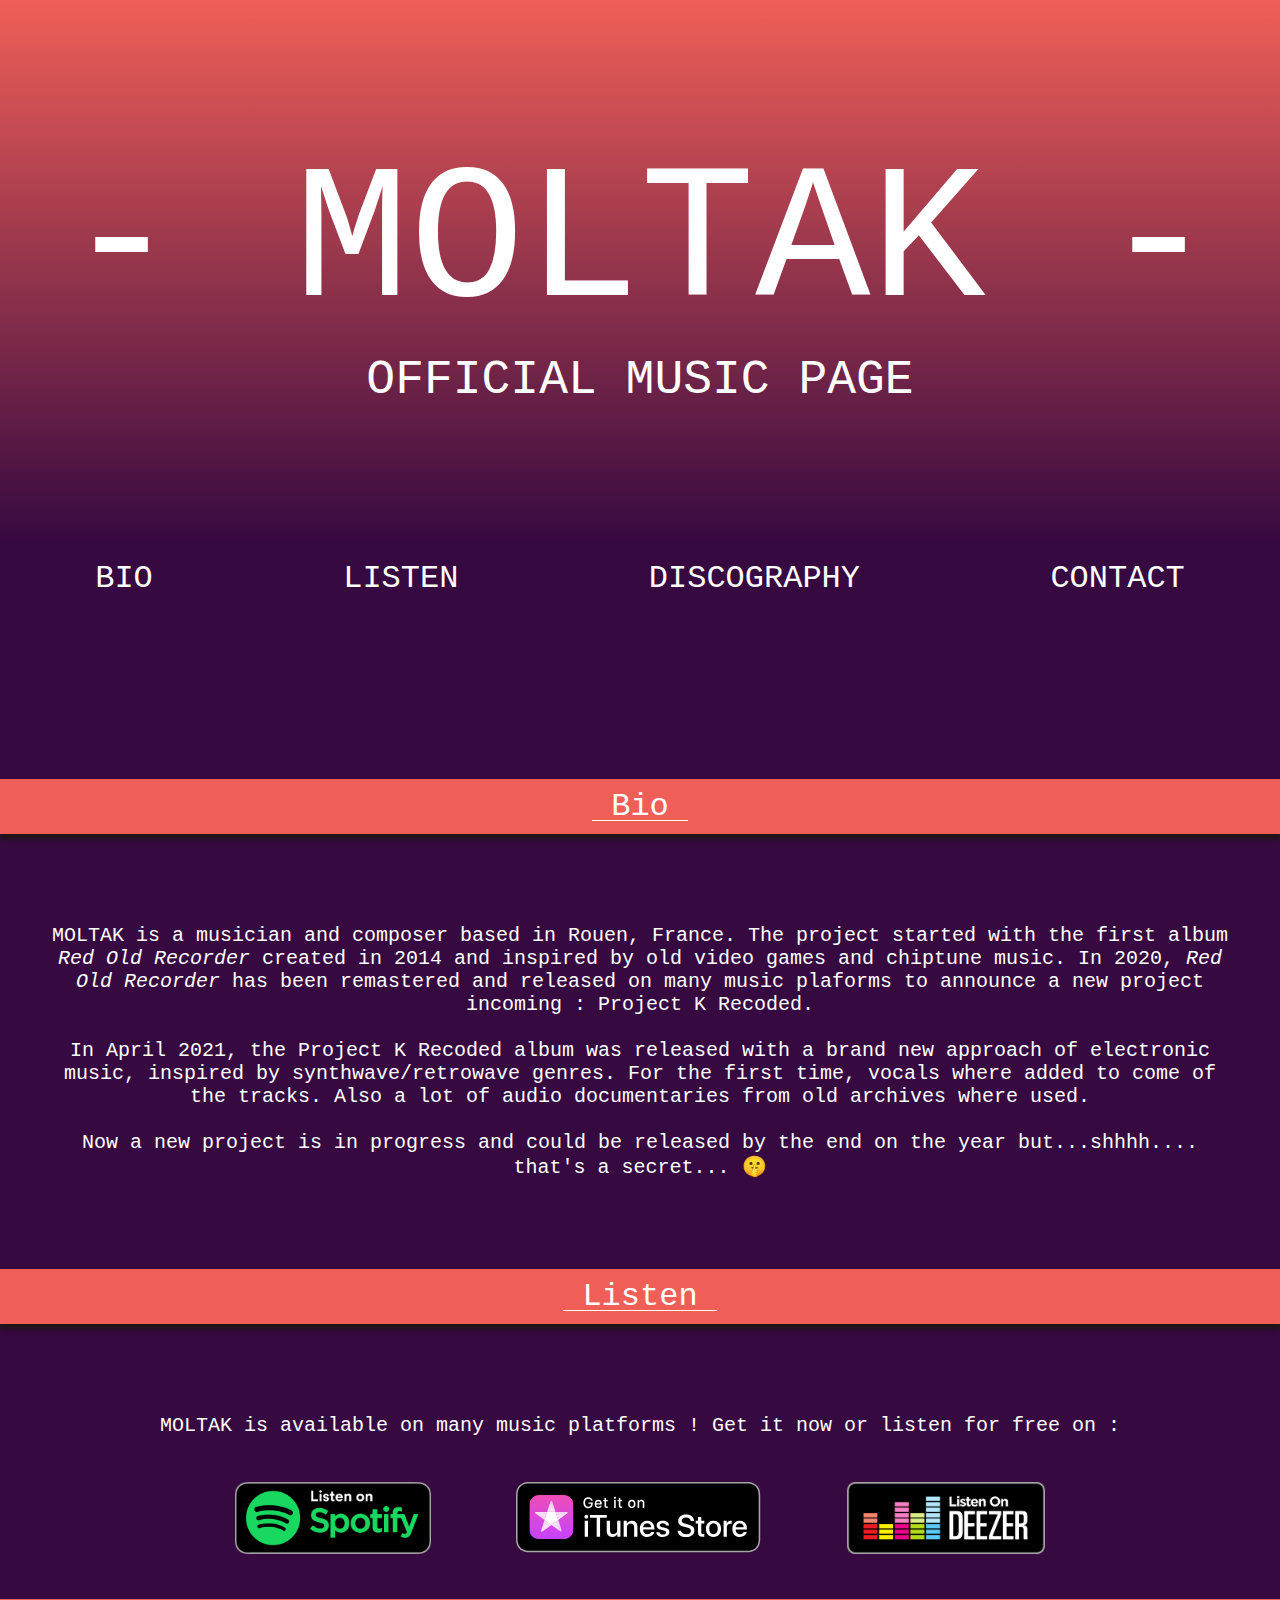
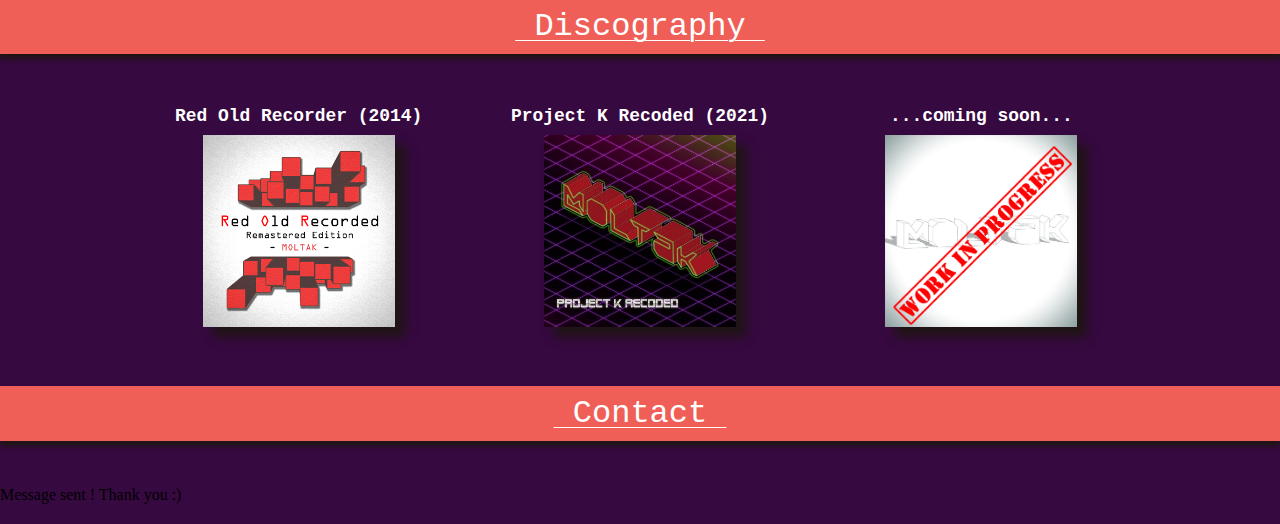
<file: thankyou.html>
<!DOCTYPE html>
<html lang="en">
<head>
    <meta charset="UTF-8">
    <meta http-equiv="X-UA-Compatible" content="IE=edge">
    <meta name="viewport" content="width=device-width, initial-scale=1.0">
    <link rel="icon" href="favicon.png">
    <link type="text/css" rel="stylesheet" href="style.css">
    <title>MOLTAK - Music Page</title>
</head>
<body>
    <div class="subtitle">- MOLTAK -
        <div style="font-size: 25%;">OFFICIAL MUSIC PAGE</div>
    </div>
    <nav>
        <div class="navbutton"><a href="#bio">BIO</a></div>
        <div class="navbutton"><a href="#listen">LISTEN</a></div>
        <div class="navbutton"><a href="#disco">DISCOGRAPHY</a></div>
        <div class="navbutton"><a href="#contact">CONTACT</a></div>
    </nav>
    <scroll-page id="bio">
    <div class="category">&nbspBio&nbsp</div></scroll-page>
        <div class="content"><p>MOLTAK is a musician and composer based in Rouen, France. The project started with the first album <i>Red Old Recorder</i> created in 2014 and inspired by old video games and chiptune music. In 2020, <i>Red Old Recorder</i> has been remastered and released on many music plaforms to announce a new project incoming : Project K Recoded.</p><br><p>In April 2021, the Project K Recoded album was released with a brand new approach of electronic music, inspired by synthwave/retrowave genres. For the first time, vocals where added to come of the tracks. Also a lot of audio documentaries from old archives where used.</p><br><p>Now a new project is in progress and could be released by the end on the year but...shhhh.... that's a secret... &#129323;</p></div>
    <scroll-page id="listen">
    <div class="category">&nbspListen&nbsp</div></scroll-page>
    <div class=" content">MOLTAK is available on many music platforms ! Get it now or listen for free on :</div>
    <div class="platforms">
        <a target="_blank" href="https://open.spotify.com/artist/1vSLGjF1KA7LQt9QX3Kvar?si=C8BvBsViRxStsr19PLiIZQ&dl_branch=1"><img src="Spotify_Logo_RGB_Green.png" alt="Spotify"></a>
        <a target="_blank" href="https://music.apple.com/us/artist/moltak/1537946488"><img src="US_UK_iTunes_Store_Get_Badge_RGB_012618.svg" alt="iTunes"></a>
        <a target="_blank" href="https://www.deezer.com/fr/artist/111712782"><img src="deezer_logo.png" alt="Deezer"></a>
    </div>
    <scroll-page id="disco"></scroll-page>
    <div class="category">&nbspDiscography&nbsp</div></scroll-page>
    <div class="albumlist">
        <div class="albumcover">Red Old Recorder (2014)</div>
        <div class="albumcover">Project K Recoded (2021)</div>
        <div class="albumcover">...coming soon...</div>
        <div class="albumcover"><img src="albumcover.ror.png"></div>
        <div class="albumcover"><img src="albumcover_pkr.jpg"></div>
        <div class="albumcover"><img src="wip.jpg"></div>
    </div>
    <scroll-page id="contact"></scroll-page>
    <div class="category">&nbspContact&nbsp</div></scroll-page>

 <!--Message envoyé -->
    <div class="thankyou">Message sent ! Thank you :&#41;</div>
</body>
</div>
</html>
</file>
<file: style.css>
* {
  margin: 0px;
  padding: 0px;}

/*Mise en forme globale de balises*/

html {
		scroll-behavior: smooth;
}

body {
  display: grid;
  background-color: #360940;
  background-size: 100%;
}
a{
  text-decoration:none;
  color: inherit ;
}


/*Titre de la page*/

.subtitle{
justify-self: center;
text-align: center;
font-size: 15vw;
font-family: OCR A Std, monospace;
color: white;
height: fit-content;
width: 100%;
padding-top: 15vh;
padding-bottom: 15vh;
background-image: linear-gradient(to bottom, #f05f57 0%, #360940 100%);
}

/*Barre de navigation*/

nav{
display: flex;
flex-direction: row;
justify-content: space-around;
font-size: 200%;
font-family: OCR A Std, monospace;
font-weight: 100;
color: white;
margin-top: 2vh;
margin-bottom: 15vh;
}
.navbutton{
  border-bottom: 2px solid rgba(255, 255, 255, 0);
}
.navbutton:hover{
  border-bottom: 2px solid rgba(255, 255, 255, 1);
  transition: border 500ms ease;
  -webkit-transition: border 500ms ease;
  -moz-transition: border 500ms ease;
  -ms-transition: border 500ms ease;
  -o-transition: border 500ms ease;
}

/*Plan de la page*/

.category{
justify-self: center;
text-align: center;
font-size: 200%;
font-family: OCR A Std, monospace;
font-weight: 100;
color: white;
height: fit-content;
margin : 5vh 0 5vh 0;
padding : 1vh 0 1vh 0;
width: 100%;
text-decoration: white;
text-decoration-line: underline;
text-underline-offset: 5px;
text-decoration-thickness: 1px;
background-color:#f05f57 ;
box-shadow:  0 5px 5px #1f1514;
}

.content{
justify-self: center;
text-align: center;
font-size: 125%;
font-family: OCR A Std, monospace;
color: white;
height: fit-content;
padding : 5vh 4vw 5vh 4vw;
background-color:#360940 ;
}

/*Spécifiques aux catégories*/

.platforms{
  display: flex;
  justify-content: space-around;
  align-items: center;
  margin : 0 15vw 0 15vw;
}

.platforms img {
  display: flex;
  justify-content: space-around;
  height: 8vh;
}


.albumlist {
display: grid;
grid-template-columns:  1fr 1fr 1fr;
justify-content: space-around;
padding: 0 10vw 0 10vw;
text-align: center;
font-size: 1.4vw;
font-weight: bold;
font-family: OCR A Std, monospace;
color: white;
line-height: 200%;
}
.albumlist img {
  width: 15vw;
  box-shadow:  10px 10px 10px #1f1514;
}

/*Contact form*/

.contact-us{
  display: flex;
  justify-content: center;
}

.contact-form{
display: grid;
width: 80vw;
max-width: 700px;
margin-bottom: 10vh;
}

input{
  height: 4vh;
  padding: 1vw ;
  margin: 2vh 0 1vh 0;
  font-size: 1.4vw;
  font-family: OCR A Std, monospace;
  color: black;
  border-radius: 5px;
  background-color: #e2d3e6;
  box-shadow:  5px 5px 5px #1f1514;
}

textarea{
  height: 12vh ;
  padding: 1vw ;
  margin: 2vh 0 2vh 0;
  font-size: 1.4vw;
  font-family: OCR A Std, monospace;
  color: black;
  border-radius: 5px;
  background-color: #e2d3e6;
  box-shadow:  5px 5px 5px #1f1514;
  resize: vertical;
}

button {
  height: 100%;
  color: white;
  background-color: #f05f57;
  border-radius: 5px;
  border-style: none;
  margin: 2vh 0 4vh 0;
  font-size: 150%;
  box-shadow:  5px 5px 5px #1f1514;
  cursor: pointer;
}
</file>
